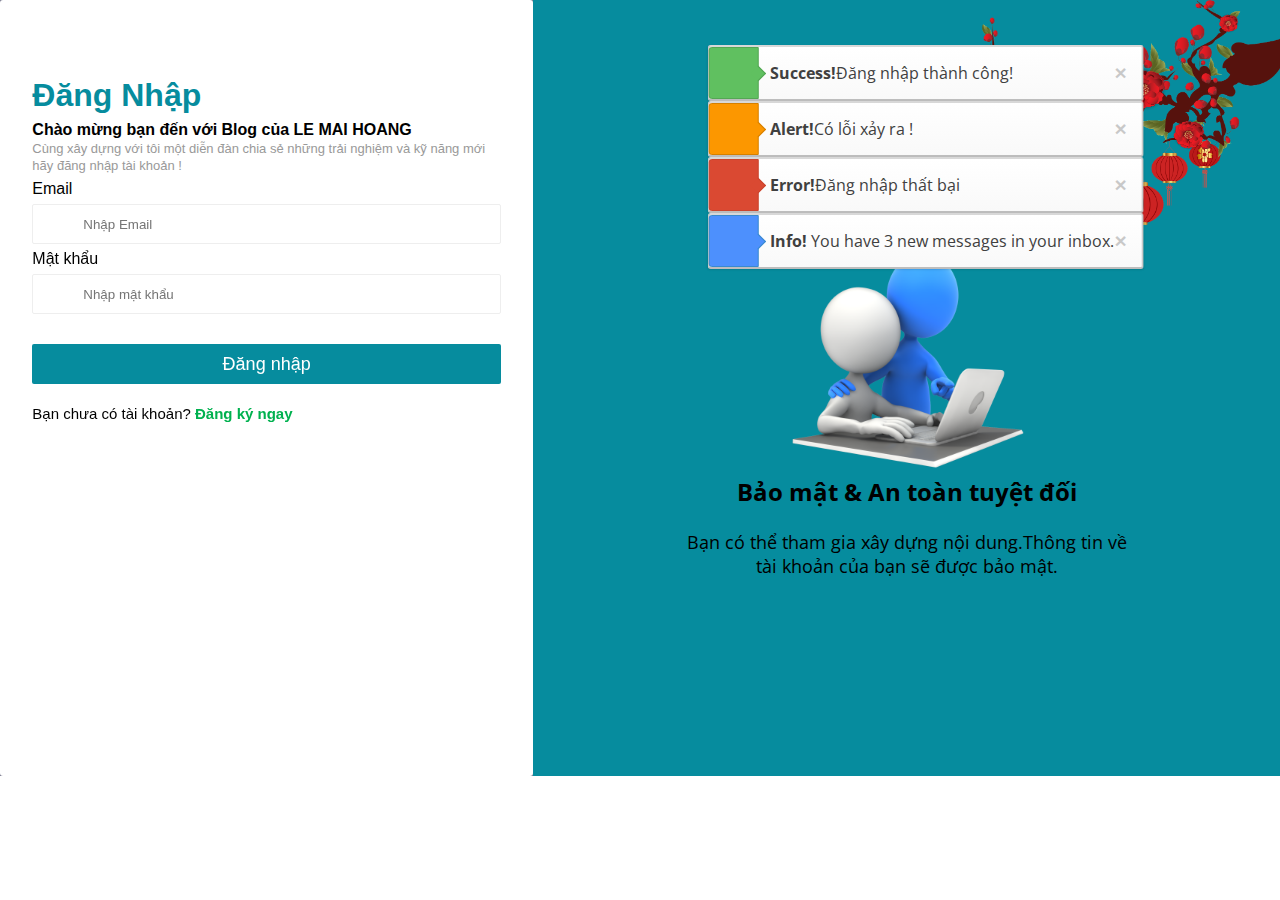
<file: login.html>
<!DOCTYPE html>
<html lang="en">

<head>
    <meta charset="UTF-8">
    <meta http-equiv="X-UA-Compatible" content="IE=edge">
    <meta name="viewport" content="width=device-width, initial-scale=1.0">
    <link type="text/css" rel="stylesheet" href="css/header_nav.css">
    <link type="text/css" rel="stylesheet" href="css/main.css">
    <link rel="stylesheet" href="css/grid.css">
    <link rel="stylesheet" href="https://cdnjs.cloudflare.com/ajax/libs/font-awesome/6.2.1/css/all.min.css"
        integrity="sha512-MV7K8+y+gLIBoVD59lQIYicR65iaqukzvf/nwasF0nqhPay5w/9lJmVM2hMDcnK1OnMGCdVK+iQrJ7lzPJQd1w=="
        crossorigin="anonymous" referrerpolicy="no-referrer" />
    <link rel="stylesheet" href="https://fonts.googleapis.com/css2?family=Crimson+Pro">
    <link rel="stylesheet" href="css/register.css">
    <link rel="stylesheet" href="css/message.css">
    <title>Document</title>
</head>

<body>
    <div class='content'>
        <div class="alert alert-success alert-white rounded" >
            <button type="button" class="close" data-dismiss="alert" aria-hidden="true">×</button>
            <div class="icon"><i class="fa fa-check"></i></div>
            <strong>Success!</strong>Đăng nhập thành công!
        </div>
        <div class="alert alert-warning alert-white rounded">
            <button type="button" class="close" data-dismiss="alert" aria-hidden="true">×</button>
            <div class="icon"><i class="fa fa-warning"></i></div>
            <strong>Alert!</strong>Có lỗi xảy ra !
        </div>
        <div class="alert alert-danger alert-white rounded" >
            <button type="button" class="close" data-dismiss="alert" aria-hidden="true">×</button>
            <div class="icon"><i class="fa fa-times-circle"></i></div>
            <strong>Error!</strong>Đăng nhập thất bại
        </div>
        <div class="alert alert-info alert-white rounded">
            <button type="button" class="close" data-dismiss="alert" aria-hidden="true">×</button>
            <div class="icon"><i class="fa fa-info-circle"></i></div>
            <strong>Info!</strong> You have 3 new messages in your inbox.
        </div>
    </div>

    <div class="login_container grid">
        <div class="row">
            <div class="form_container active login_form col l-5 v-l-5 s-12 m-12">
                <div class="form_input">
                    <br><br>
                    <h1 class="title_form">Đăng Nhập</h1>
                    <a id="home" href="index.html"><i class="fa-sharp fa-solid fa-house-chimney"></i></a>
                    <h4 class="greeting ">Chào mừng bạn đến với Blog của LE MAI HOANG</h4>
                    <p class="greeting_details">Cùng xây dựng với tôi một diễn đàn chia sẻ những trải nghiệm và kỹ năng
                        mới hãy đăng nhập tài khoản !</p>


                </div>
                <!-- <span class="close_btn"><i class="fa-sharp fa-solid fa-xmark"></i></span> -->
                </h2>

                <div class="form_input">
                    <label for="">Email </label>
                    <span class="icon_input">
                        <i class="fa-sharp fa-solid fa-envelope"></i>
                    </span>
                    <input id="email" class="require email" placeholder="Nhập Email" type="text" name="email">
                    <span class="msgError"></span>
                </div>
                <div class="form_input">
                    <label for="">Mật khẩu</label>
                    <span class="icon_input">
                        <i class="fa-sharp fa-solid fa-lock"></i>
                    </span>
                    <input id="password" class="require" min="6" max="10" placeholder="Nhập mật khẩu" type="password"
                        name="password">
                    <span class="eye eye_prohibit"><i class="fa-sharp fa-solid fa-eye-slash"></i> </span>
                    <span class="eye eye_show"><i class="fa-sharp fa-solid fa-eye"></i></span>
                    <span class="msgError"></span>

                </div>

                <div class="form_input">
                    <br>
                    <button id="login_btn" class="btn">Đăng nhập</button>
                    <p class="agree_test">Bạn chưa có tài khoản? <a href="register.html" style="font-weight: 600;">Đăng
                            ký ngay</a></p>
                </div>

            </div>
            <div class="login_ads col l-7 v-l-7 s-0 m-0">
                <img id="hoa_dao" src="image/hoadao.png" alt="">
                <img id="ads_image" src="image/ads.png" alt="">
                <div id="ads_details">
                    <h2>Bảo mật & An toàn tuyệt đối</h2><br>
                    <p>Bạn có thể tham gia xây dựng nội dung.Thông tin về tài khoản của bạn sẽ được bảo mật.</p>
                </div>
            </div>

        </div>
    </div>
</body>

<script src="js/library.js"> </script>
<script src="js/loginhandel.js"></script>
<script>validation({
        form: ".login_form",
        errorMessage: ".msgError",
        submitButton: "#login_btn",
        rules: [
            validation.isEmail("#email", "Đây phải là một Email !"),
            validation.isMax("#password", 10, "Mật khẩu không hợp lệ !"),
            validation.isMin("#password", 6, "Mật khẩu không hợp lệ !"),
            validation.isRequire("#email", "Vui lòng nhập Email !"),
            validation.isRequire("#password", "Vui lòng nhập mật khẩu !")
        ]
    }); </script>
<script>loginHandle("#login_btn");</script>

</html>
</file>
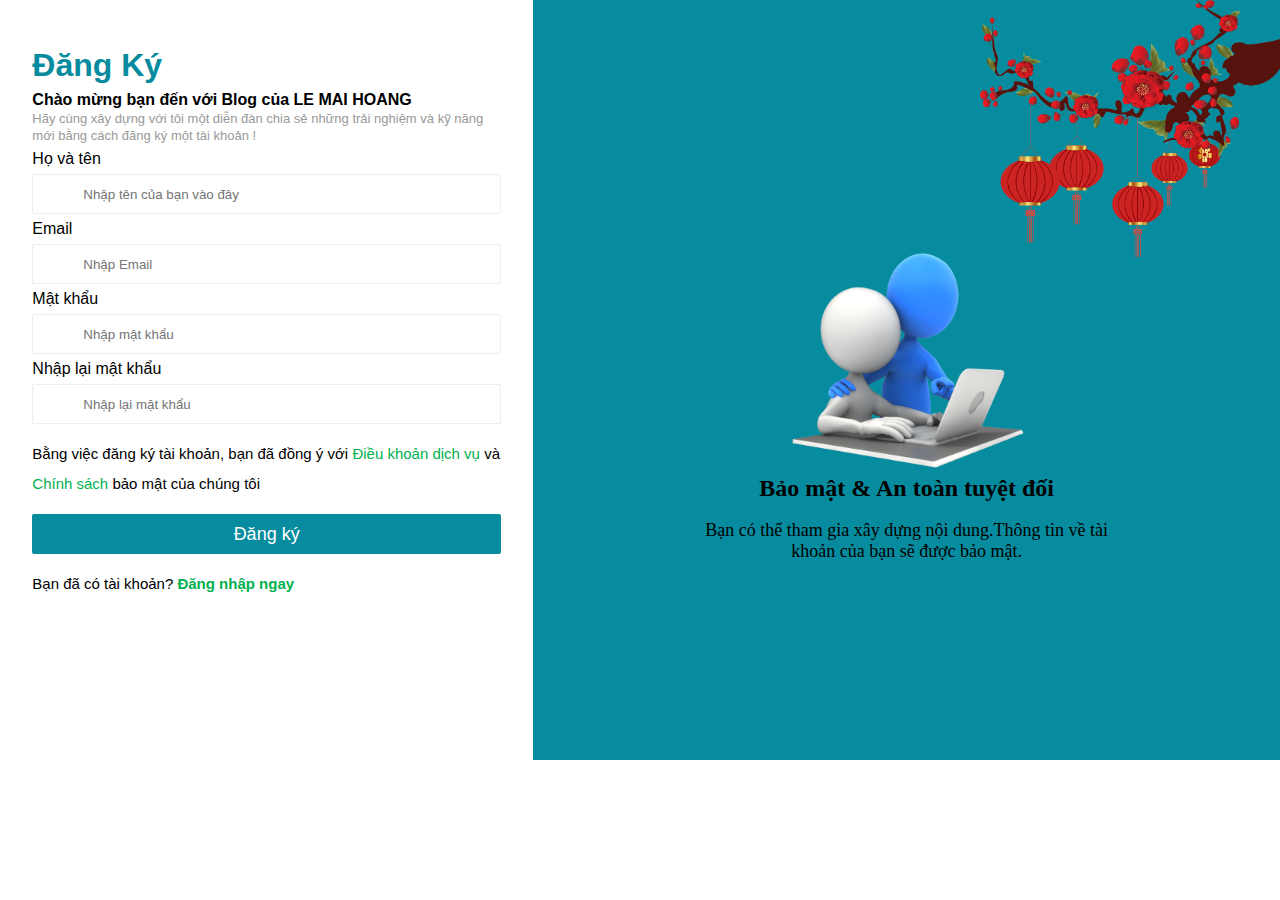
<file: register.html>
<!DOCTYPE html>
<html lang="en">
<head>
    <meta charset="UTF-8">
    <meta http-equiv="X-UA-Compatible" content="IE=edge">
    <meta name="viewport" content="width=device-width, initial-scale=1.0">
    <link type="text/css" rel="stylesheet" href="css/header_nav.css">
    <link type="text/css" rel="stylesheet" href="css/main.css">
    <link rel="stylesheet" href="css/grid.css">
    <link rel="stylesheet" href="https://cdnjs.cloudflare.com/ajax/libs/font-awesome/6.2.1/css/all.min.css" integrity="sha512-MV7K8+y+gLIBoVD59lQIYicR65iaqukzvf/nwasF0nqhPay5w/9lJmVM2hMDcnK1OnMGCdVK+iQrJ7lzPJQd1w==" crossorigin="anonymous" referrerpolicy="no-referrer" />
    <link rel="stylesheet" href="https://fonts.googleapis.com/css2?family=Crimson+Pro">
    <link rel="stylesheet" href="css/register.css">
    <title>Document</title>
</head>
<body>
        <div class="login container grid">
            <div class="row">
                <div class="form_container active register_form col l-5 v-l-5 s-12 m-12">
                    <div class="form_input">
                        <br>
                        <h1 class="title_form">Đăng Ký</h1>
                        <a id="home" href="index.html"><i class="fa-sharp fa-solid fa-house-chimney"></i></a>
                        <h4 class="greeting ">Chào mừng bạn đến với Blog của LE MAI HOANG</h4>
                        <p class="greeting_details">Hãy cùng xây dựng với tôi một diễn đàn chia sẻ những trải nghiệm và kỹ năng mới bằng cách đăng ký một tài khoản !</p>
                    
                    </div>
                        <!-- <span class="close_btn"><i class="fa-sharp fa-solid fa-xmark"></i></span> -->
                    </h2>
                    <div class="form_input">
                        <label for="">Họ và tên </label>
                        <span class="icon_input">  
                         <i class="fa-solid fa-user"></i>
                        </span>
                        <input id="username" class="require username"placeholder="Nhập tên của bạn vào đây" type="text" name="username" >
                        <span class="msgError"> </span>
        
        
                    </div>
                    <div class="form_input">
                        <label for="">Email </label>
                        <span class="icon_input">  
                            <i class="fa-sharp fa-solid fa-envelope"></i>
                           </span>
                        <input id="email" class="require email"placeholder="Nhập Email" type="text" name="email" > 
                           <span class="msgError"></span>
                    </div>
                    <div class="form_input">
                        <label for="">Mật khẩu</label>
                        <span class="icon_input">  
                          <i class="fa-sharp fa-solid fa-lock"></i>
                           </span>
                        <input id="password" class="require"min="6" max="10" placeholder="Nhập mật khẩu" type="password" name="password">
                        <span class="eye eye_prohibit"><i class="fa-sharp fa-solid fa-eye-slash"></i> </span>
                        <span class="eye eye_show eye_current"><i class="fa-sharp fa-solid fa-eye"></i></span>
                        <span class="msgError"></span>
        
                    </div>
                    <div class="form_input">
                        <label for="">Nhập lại mật khẩu</label>
                        <span class="icon_input">  
                          <i class="fa-sharp fa-solid fa-lock"></i>
                           </span>
                        <input id="confirmPwd" class="require"placeholder="Nhập lại mật khẩu" type="password" name="cofirm_password" >
                        <span class="eye eye_prohibit "><i class="fa-sharp fa-solid fa-eye-slash"></i></span>
                        <span class="eye eye_show"><i class="fa-sharp fa-solid fa-eye"></i></span>
                        <span class="msgError"></span>
        
        
                    </div>
                    <div class="form_input">
                        <p class="agree_test">Bằng việc đăng ký tài khoản, bạn đã đồng ý với <a href="#">Điều khoản dịch vụ</a>  và <a href="#">Chính sách </a>bảo mật của chúng tôi</p>
                        <button id="register_btn" class="btn">Đăng ký</button>
                        <p class="agree_test">Bạn đã có tài khoản? <a id="move_to_login" href="login.html" style="font-weight: 600;">Đăng nhập ngay</a></p>
                    </div>
            
                </div>
                <div class="login_ads col l-7 v-l-7 s-0 m-0">
                    <img id="hoa_dao" src="image/hoadao.png" alt="">
                    <img id="ads_image" src="image/ads.png"  alt="">
                    <div id="ads_details">
                        <h2>Bảo mật & An toàn tuyệt đối</h2><br>
                        <p>Bạn có thể tham gia xây dựng nội dung.Thông tin về tài khoản của bạn sẽ được bảo mật.</p>
                    </div>
                </div>

            </div>
        </div>
      
</body>
<!-- <script src="js/loginhandel.js"></script> -->
<script src="./js/library.js"></script>
<script src="./js/loginhandel.js"></script>
<script>validation({
    form:".register_form",
    errorMessage:".msgError",
    submitButton:"#register_btn",
    rules:[
        validation.isEmail("#email","Đây phải là một Email !"),
        validation.isMax("#password",10),
        validation.isMin("#password",6),
        validation.isConfirmPassword("#confirmPwd",function(){
            return document.querySelector(".register_form #password").value
        },"Hãy nhập lại mật khẩu để xác nhận !"),
        validation.isRequire("#username","Vui lòng nhập họ tên đầy đủ !"),
        validation.isRequire("#email"),
        validation.isRequire("#confirmPwd"),
        validation.isRequire("#password")
    ]}); </script>
    <script>registerHandle("#register_btn");</script>
</html>
</file>
<file: css/header_nav.css>
/* file set css for header nav bar */



a{text-decoration: none;
}
a:hover{
    opacity: 0.8;
}

@keyframes move_bar_to_left{
    from{
        right:-100%;
    }
    to{
        right:0%;
    }
}
@keyframes move_bar_to_right{
    from{
        right:0%;
    }
    to{
        right:-100%;
    }
}
@keyframes show{
    from{ opacity:0.5}
    to{ opacity: 1;}
}



/* Mobile,tablet */
@media (max-width:1023px) {
    #header_navbar {
    position: fixed;
    width: 100%;
    z-index: 10;
}
    #container {
        padding-top: 74px;
    }
    #check_menu{
        position: absolute;
    }
    #mobile_screen{
        transform:translateX(-100%); 
        transition:linear transform 0.5s;
    }
    #check_menu:checked ~ div{
        transform: translateY(0%);
        transition:linear transform 0.5s;
    }
    #first_page{
        display:block;
        height:74px;
    }
    
    
    #mobile_list{
        background-color:var(--bar_mobile_color);;
        width: 90%;
        display: flex;
        flex-direction: column;
        justify-content: space-around;
        padding: 0px 0px 10px 39px;
        margin-top: 12px;
        color:#E9FFE1;
        
        
    }
    .mobile_items{
        display: block;
        padding: 18px 0px 8px 20px;
        border:solid 3px #252525;
        font-family: var(--font_base);
        height:60px;
        border-left: none;
        border-right:none;
        border-top: none;
    }
     
        
    
    .mobile_items:hover{
        background-color: #2B2B2B;
    }
    #list_app,#property{
        display: none;
    }
 
    #logo{
        position: relative;
        left:0px;    
        margin-top:-10px;
        font-family:var(--font_base);
        padding: 0px 4px 0px 16px;
    }
    .logo_image{
        width:140px;
        z-index:10;
        
    }
    .bar_logo{
        display: flex;
        justify-content: space-between;

    }
    #bar_mobile{
        display: block;
        position: relative;
        width: 50px;
        height: 50px;
        right: 9px;
        top: 15px; 
        border:solid 1px var(--white_color) ;
        background-color:rgba(0,0,0,0); 
        border-radius: 3px;
        z-index: 1001;
        padding-left:3px;
        opacity: 1;
        line-height: 50px;
        border-style: hidden;
    }
    #bar_mobile:hover{
        opacity: 0.7;
    }
    
    #mobile_screen{
        font-family:var(--font_base);
        font-weight: 600;
        position: fixed;
        width:100%;
        background-color:var(--black_color);
        height:100%;
        color:var(--white_color);
        padding:0;
        z-index: 1001;
    }
    #mobile_screen{
        width: 100%;
        position: fixed;
        height: 100%;
        top:0;
    }
    #mobile_screen a{
        color:var(--white_color);
    }
        
    #title_bar{
            width:100%;
            height:60px;
            background-color: #2B2B2B;
            position: relative;
        }
         
    #close_btn{
            float:right;
            margin-right: 1%;
             margin-top: 15px;
             background-color: #2B2B2B;
             width:40px;
             height:40px;
             font-size:x-large;
             border:none;
             opacity:0.9;
        }
    #close_btn:hover{
        opacity:1;
    }
       
 }           

/* laptop,deskop */
@media only screen and (min-width:769px){
    #first_page{
        padding:0px 0px;
        justify-content: space-around;
        height:fit-content;
      
    }
    .first_items{
        
        width:33.3333%;
        padding-top:14px;
        padding-left:0px;
    }
    #list_app{
        margin-left:0cm;
    }
    #mini_about{
        opacity: 0.8;
        font-size:0.875rem;
    }
    
    .nav_items{
        display:inline-block;   
    }
    .more_nav{
        float:right;
        margin-right: 5px;
        padding: 0px 8px;
        cursor: pointer;
    }
    .more_nav:hover{
        opacity: 0.7;

    }
    #faovrites:checked ~ ul{
        display:block;
    }
    #albums:checked ~ ul{
       display: block;
    }
    .item{
        border-bottom: solid 1px rgb(114, 109, 109);
        width:27%;
        padding-bottom: 7px;
    }
    .list_items{
        display:none;
        position: absolute;
        background-color: var(--bar_color);
        z-index: 2;
        width:122px;
        margin-top: 9px;
        
    }
    .nav_items_child{
        display:block;
        width: 100%;
        cursor: pointer;
        text-align: center;
        
    }
    .first_items:first-child{
        margin-left: 100px;
    
    }
    .nav_item-active{
        border-bottom: solid 2px yellow;
        color:yellow;
        

    }
    .apps{
        margin-left:0.7cm;
        z-index: 1;
        display:inline-block;
        font-size:1.125rem !important;
    }
    #qr{
        position: absolute;
        width:180px;
        height:180px;
        background-color: var(--white_color);
        border-style:none;
        left:123px;
        z-index: -20;
        padding: 5px 5px;
        
    }
    #qr img{
        width:100%;
    }
    #qr_icon{
        cursor: pointer;
    }
    #qr_icon:hover #qr{
        z-index: 100;
        animation-name: show;
        animation-duration: 3s;
    }
    

  
    #property{
        font-family: var(--font_base);
    }
    #row_item{
        display:block;
        width: 33%;
        height: fit-content;
        flex-direction:row;
        
    }
    
}

@media (min-width:1024px){
   .logo_image{
       width:233px;
       margin-top: -40px;
   }
}   
/*use together*/
    #heander_navbar{
        padding:0px 0px;
        height: 109.3px;
    }
  
    #first_page{
        color:var(--white_color);
        z-index: 1;
        background-color: var(--bar_color);
       /* background-image: linear-gradient(to right,rgb(2, 57, 88),var(--main_color),rgb(218, 40, 40));*/
        width:100%;

    }
    #first_page a{
        color:var(--white_color);
    }
    
    /*name and logo*/
    #logo{
        font-family:var(--font_base);
        padding: 8px 4px 0px 16px;
        margin-bottom: -18px;
    }
    .logo_color{
        color:var(--font_logo_color);
    }

    #first_name{
        font-size:0.6cm;
        font-weight: 300;
        padding-left:0.05cm;
        display: inline-block;
    }
    #rule{
        width:52px;
        height:16px;
        font-weight: 800;
        display: inline-block;
        position: relative;
        background-color:rgba(0,0,0,0);  
    }
    #rule_item{
        width:100%;
        height:2px;
        display: block;
        background-color:var(--font_logo_color);
        position: absolute;
        bottom: 0px;
    }
    #main_name{
        font-size:0.9cm;
        
        line-height: 0.6cm;
        font-weight:700;
    }
</file>
<file: css/main.css>
*{
    margin:0 0;
    padding:0 0;
}
html{
    font-size: 16px;
}
:root{
    --main_color:white;
    --white_color:white;
    --black_color:black;
    --font_color:green;
    --bar_mobile_color:#191919;
    --font_base:'Segoe UI', Tahoma, Geneva, Verdana, sans-serif;
    --font_logo_color:white;
    --bar_color:#068c9e;

}
/*reset*/
#robot{
    width:fit-content;
    height:fit-content;
    position: fixed;
    z-index: 10000;
    right:10px;
    color:rgb(131, 15, 125);
    font-size: 40px;
}
#robot:hover #robot::after{
    content: "";
    width: 100px;
    height:100px;
    background-color: #3BA769;
    position: absolute;
}
body{
    margin: 0;
  }
  div {
      padding: 0px 0px;
  }
  a:hover{
      color:red;
  }
body{
    
    background-color: var(--main_color);
    /* cấm con trỏ văn bản */
    -moz-user-select: none !important;
    -khtml-user-select: none!important;
    -moz-user-select: none!important;
    -ms-user-select: none!important;
    user-select: none!important;
}
*{
    box-sizing: border-box;
}
 
:root{
    --text_color_small:#BDAABD;
}
@keyframes animation_show{
    from{height:100%;}
    to{height: 150%;}
}
.slide{
    
    height: 360px;
    color:var(--white_color);
    padding: 0 0;
    display: flex;
    flex-direction: row;
    overflow: hidden;
}
#slides .row{
    flex-wrap:nowrap!important;
}

.slide_container{
    height:100%;
    width:100%;
    flex:1 0 auto;
    transition: ease-in transform 0.5s;
    z-index: 1;
}
#slides button{
    width: 50px;
    height: 35px;
    background-color: rgba(0, 0, 0, 0.178);
    color: var(--bar_color);
    border-style: none;
    position: absolute;

}
.row button:hover{
    background-color:rgba(17, 2, 2, 0.397); ;
}
#previous_btn{
    top:255px;
    z-index: 9;
}
#next_btn{
    right:0;
    top:255px;
    z-index: 9;
}
.slide img{
    z-index: -1;
    max-width: 100%;
    display: inline-block;
    width: 100%;
    height: 100%;
    object-fit: cover;
}
.slide_detail{
    width:100%;
    height:115px; 
    position: relative;
    bottom:115px;
    padding: 15px 0px 0px 15px;
    background-color: rgba(0, 0, 0, 0.349);

}
.slide a{
    display: block;
    color:var(--main_color);
}
.slide a:hover{
    color:red;
}
.post_title{
    padding: 0 8px  0 8px;
    background-color: var(--bar_color);
    font-size: 10px;
    font-weight: 600;
    line-height: 20px;
    height:20px;
    width:fit-content;
    font-size:small;
    color:var(--white_color);

}
.slide_name{
    font-size: 20px;
    font-weight: 600;
    line-height: 24px;
    padding: 8px 0;
    /*dấu 3 chấm*/
    display: -webkit-box!important;
    -webkit-line-clamp: 1;  /* số dòng hiển thị */
    -webkit-box-orient: vertical;
    overflow: hidden;
    text-overflow: ellipsis;
    height:34px;

}
.post_time{
    font-weight: 400;
    line-height: 18px;
    font-family:monospace;
    font-size: 12px;
    color:var(--text_color_small)!important;
}
.container_main{
    height: max-content;
}

.posts{
    background-color: var(--white_color);
    height:max-content;
    margin-bottom: 5px;

}
.property_personal{
    background-color: var(--main_color);
    padding-bottom: 35px;
    height:fit-content;
}

.post_container{
    margin-top: 40px;
    height:200px;
    display: flex;
    flex-direction: row;
    cursor: pointer;
    /* border-right-style: inset; */
    box-shadow: 0px 0px 3px black;
    margin-right: 5px;
}
.post_container:hover{
    transform: translateY(2px);
}
.post_container:hover .img_post{
    animation-name: animation_show;
    animation-duration: 1s;
} 

.img_container{
    width:300px;
    height:100%;
    background-color: white;
    overflow: hidden;
}

.img_post{
    width:100%;
    object-fit: cover;
}
.details_post{
    padding: 10px 5px 0px 22px;
    height: 200px;
    flex: 1; 
    width:100%;
    background-color: white;
    overflow: hidden;
}
.post_name{
font-size: 18px;
margin:14px 0px;
color:black;
font-weight: 600;
display: block;
width: 100%;
/*dấu 3 chấm*/
display: -webkit-box;
-webkit-line-clamp: 2;  /* số dòng hiển thị */
-webkit-box-orient: vertical;
overflow: hidden;
text-overflow: ellipsis;
}
.post_meta{
    width: 100%;
    line-height: 22px;
    font-size: 12px;
    color:var(--text_color_small);
    height: fit-content;


}
.post_meta a{
    color:var(--text_color_small);
}
.post_meta img{
width: 22px;
height:22px;
display: inline-block;
margin-bottom: -7px;
border-style: none;
border-radius: 50%;
}
.margin_right_2px{
    margin-right: 2px;
}
.post_extra{
    color:var(--text_color_small);
    margin-top: 6px;
    font-size: 12px;
    font-weight: 400;
    width: 100%;
    height:70px; 
    /*dấu 3 chấm*/
    display: -webkit-box;
    -webkit-line-clamp: 3;  /* số dòng hiển thị */
    -webkit-box-orient: vertical;
    overflow: hidden;
    text-overflow: ellipsis;
}
.about_me_container{
    background-color:var(--main_color);
    width: 100%;
    height:fit-content;
    margin-top: 30px;


}
.title-bar{
background-color:var(--bar_color);
width: 95%;
margin: auto;
height:35px;
font-weight: 600;
border:solid 1px black ;
text-align: center;
line-height: 35px;
display: block;
color: var(--white_color);
}
#avar_img{
    display: block;
    position: relative;
    margin:20px auto;
    object-fit: cover;
    
 width:180px;
height:180px;
border-radius: 50%;

}
#about_me-name{
    width: 100%;
    text-align: center;
    font-size: 20px;
    font-weight: 800;
}
#about_me-name span{
    font-size: 14px;
    color:rgba(110, 109, 93, 0.74);
}
#about_me-details{
    background-color: var(--white_color);
    width:90%;
    line-height: 25px;
    height: fit-content;
    margin: auto;
    font-size: 16px;
    font-weight: 600;
    list-style: none;

}
.detail_property{
    display:flex;
    flex-direction: row;
    background-color: var(--main_color);
    width: 100%;
    height: 40px;
    /* border: solid 0.2px black; */
 /*    text-align: center; */
}
.detail_property-name{
    display: block;
    /* position: relative; */
    margin: auto 0;
    background-color: chartreuse;
    color:black;
    /* border: solid 0.5px black; */
    width: 80px;
    text-align: center;
    box-shadow: -1px -1px 3px black;
    max-height: 25px;
    overflow: hidden;
}
.detail_property-answer{
    display:inline-block;
    flex: 1;
    margin: auto;
    height: 25px;
    background-color: var(--bar_color);
    line-height: 25px;
    border:solid 0.1px rgb(182, 1, 31);
    overflow: hidden;
   color:rgb(239, 243, 18);
 
    margin-left: 4px;
    padding-left: 4px;
}
#popular_posts{
    width: 100%;
    background-color: var(--main_color);
    height: 300px;
    margin: 30px 0px;
}

.popular_posts-container{
    width: 100%;
 

}
.popular_post{
    width: 95%;
    margin: auto;
    display: flex;
    flex-direction: row;
    margin-top: 20px;

}
.popular_post img{
    width: 80px;
    height: 60px;
    object-fit: cover;
}
.popular_post-detail{
    flex:1;
    background-color: var(--main_color);
 padding: 2px 2px 0px 6px;
}
.popular_post-name{
    font-size: 13px;
    font-weight: 600;

}
#facebook_blog{
    width: 100%;
}
#fb_img{
    width: 95%;
    margin: auto;
    margin-top: 20px;
    height: fit-content;

}
#facebook_blog img{
    width:100%;
    height:120px;
    object-fit: cover;
}
.type_posts{
width:100%;
margin: 25px 0px;
background-color: var(--main_color);
}
#type_post-container{
    margin-top: 25px;
list-style:none;
}
.type_post{
    height: 35px;
    width:95%;
    background-color: var(--main_color);
    border-style: hidden;
    border-bottom: dotted 0.1px black;
    text-decoration-line: underline;
    padding: 9px 0px;
    margin:auto;
    font-family:  'Montserrat',sans-serif;
    font-size: 13px;
    font-weight: 400;
    text-transform: capitalize;

   

}
.label_count{
    display:inline-block;
    float:right;
}
.type_post::before{
    content: "\f105";
    float: left;
    color: #111111;
    font-family: FontAwesome;
    margin: 1px 2px 0 0;
    transition: color .17s;
    padding-right: 3px;
}
.tags_container{
    list-style: none;
    width: 95%;
    margin: auto;
    margin-top: 15px;
    
}
.tags_container li{
    display: inline-block;
    margin-top: 6px;
    background-color: rgb(58, 10, 10);
    color:var(--white_color)!important;
}
.tags_container li:hover{
    background-color:#E6C45D ;
}
#foot_web{
    width: 100%;
    height:50px;
    text-align: center;
    margin-top: 25px;
    background-color: var(--main_color);
}
</file>
<file: css/grid.css>
*{ box-sizing: border-box;/*chieu rong va chieu cao tinh ca padding va border  */} 
.grid{
    display:block;
    width: 100%;
    padding: 0;
}

.wide{
    max-width: 1200px;
    margin: 0 auto;
}
.row{
    display: flex;
    flex-wrap:wrap;
    flex-direction: row;
    overflow: hidden;
}
.col{
    display: block;
}

 @media (max-width:739px){
    .row{
        margin: 0;
    }
    .s-0{
        display: none;
    }
    .s-1{
        flex:0  0 8.3333% ;
         max-width: 8.3333%;
    }
    .s-2{
        flex:0 0 16.6667% ;
        max-width: 16.6667%;
    }  
    .s-3{
        flex:0 0 25% ;
        max-width: 25%;
    }  
    .s-4{
        flex:0 0 33.3333% ;
        max-width: 33.3333%;
    }  
    .s-5{
        flex:0 0 41.6667% ;
        max-width: 41.6667%;
    }  
    .s-6{
        flex:0 0 50% ;
        max-width: 50%;
    }  
    .s-7{
        flex:0 0 58.3333% ;
        max-width: 58.3333%;
    }  
    .s-8{
        flex:0 0 66.6667% ;
        max-width: 66.6667%;
    }  
    .s-9{
        flex:0 0 75% ;
        max-width: 75%;
    }  
    .s-10{
        flex:0 0 83.3333% ;
        max-width: 83.3333%;
    }  
    .s-11{
        flex:0 0 91.6667% ;
        max-width: 91.6663%;
    }  
    .s-12{
        flex:0 0 100% ;
        max-width: 100%;
    }
}    
@media (min-width:740px) and (max-width:1023px){
    .wide{
        width:740px;
    }
    .m-0{
        display: none;
    }
   /*  .row{
        margin-left:-5px;
        margin-right:-5px;
    }
    .col{
        padding:0 5px;
    } */
    
    .m-1{
        flex:0  0 8.3333% ;
         max-width: 8.3333%;
    }
       
    .m-2{
        flex:0 0 16.6667% ;
        max-width: 16.6667%;
    }  
    .m-3{
        flex:0 0 25% ;
        max-width: 25%;
    }  
    .m-4{
        flex:0 0 33.3333% ;
        max-width: 33.3333%;
    }  
    .m-5{
        flex:0 0 41.6667% ;
        max-width: 41.6667%;
    }  
    .m-6{
        flex:0 0 50% ;
        max-width: 50%;
    }  
    .m-7{
        flex:0 0 58.3333% ;
        max-width: 58.3333%;
    }  
    .m-8{
        flex:0 0 66.6667% ;
        max-width: 66.6667%;
    }  
    .m-9{
        flex:0 0 75% ;
        max-width: 75%;
    }  
    .m-10{
        flex:0 0 83.3333% ;
        max-width: 83.3333%;
    }  
    .m-11{
        flex:0 0 91.6667% ;
        max-width: 91.6663%;
    }  
    .m-12{
        flex:0 0 100% ;
        max-width: 100%;
    }
   
}
@media screen and (min-width:1024px) and (max-width:1239px){
    .wide{
        width: 1024px;
       
    }
    .l-0{
        display: none;
    }
    /* .row{
        margin:0 -12px;
    }
    .col{
        padding: 0 12px;
    } */
 
  
           .l-1{
            flex:0  0 8.3333% ;
             max-width: 8.3333%;
        }
           .l-2{
            flex:0 0 16.6667% ;
            max-width: 16.6667%;
        }  .l-3{
            flex:0 0 25% ;
            max-width: 25%;
        }  .l-4{
            flex:0 0 33.3333% ;
            max-width: 33.3333%;
        }  .l-5{
            flex:0 0 41.6667% ;
            max-width: 41.6667%;
        }  .l-6{
            flex:0 0 50% ;
            max-width: 50%;
        }  .l-7{
            flex:0 0 58.3333% ;
            max-width: 58.3333%;
        }  .l-8{
            flex:0 0 66.6667% ;
            max-width: 66.6667%;
        }  .l-9{
            flex:0 0 75% ;
            max-width: 75%;
        }  .l-10{
            flex:0 0 83.3333% ;
            max-width: 83.3333%;
        }  .l-11{
            flex:0 0 91.6667% ;
            max-width: 91.6663%;
        }  .l-12{
            flex:0 0 100% ;
            max-width: 100%;
        }
}

@media (min-width:1240px){
    .wide{
        width: 1200x;
       
    }
    .v-l-0{
        display: none;
    }
    
   /*  .col{
        padding: 0 12px;
    }
    .row{
        margin:0 -12px;
    } */
  
           .v-l-1{
            flex:0  0 8.3333% ;
             max-width: 8.3333%;
        }
           .v-l-2{
            flex:0 0 16.6667% ;
            max-width: 16.6667%;
        }  .v-l-3{
            flex:0 0 25% ;
            max-width: 25%;
        }  .v-l-4{
            flex:0 0 33.3333% ;
            max-width: 33.3333%;
        }  .v-l-5{
            flex:0 0 41.6667% ;
            max-width: 41.6667%;
        }  .v-l-6{
            flex:0 0 50% ;
            max-width: 50%;
        }  .v-l-7{
            flex:0 0 58.3333% ;
            max-width: 58.3333%;
        }  .v-l-8{
            flex:0 0 66.6667% ;
            max-width: 66.6667%;
        }  .v-l-9{
            flex:0 0 75% ;
            max-width: 75%;
        }  .v-l-10{
            flex:0 0 83.3333% ;
            max-width: 83.3333%;
        }  .v-l-11{
            flex:0 0 91.6667% ;
            max-width: 91.6663%;
        }  .v-l-12{
            flex:0 0 100% ;
            max-width: 100%;
        }

}
</file>
<file: css/register.css>
/*mobile,tablet*/

@keyframes nhapnhay
{
    from {
        color:white;
    }
    to{
        color:black;
    }
}
html{
    background-color:white;
}
.login_container{
    position:fixed;
    width: 100%;
  /*   height:fit-content; */
    background-color: rgba(58, 58, 87, 0.664);
    z-index: 100;
}
.active{
    display: block!important;;
}

.form_container{
    padding: 20px 20px 5px 20px;
    background-color: var(--white_color);
  /*   height:100%; */
    z-index: 100;
    font-family: 'Jost', sans-serif;
    border-radius: 3px;

}
#home{
    color: var(--bar_color);
    font-size: 20px;
    padding: 0px 5px;
    float: right;
}
.login_ads{
    background-color:var(--bar_color);
    height: 100%;
    padding-bottom: 198px;
}
.login_ads p{
    font-size: 18px;
}
#ads_image{
    margin: auto;
    margin-top: 250px;
    display: block;
    width: 300px;
}
#ads_details{
    width: 60%;
    margin: auto;
    text-align: center;
}
.greeting{
    line-height: 20px;
}
.greeting_details{
    font-size: 13px;
    color:#999999;
    line-height: 17px;

}
.title_form{
    color: var(--bar_color);
    padding-bottom: 10px;
    display: inline-block;
}
#logo{
    width: 100px;
}
.close_btn{
    position:relative;
    color:var(--bar_color);
     float:right;
    font-size: 23px;
    padding: 5px 5px;
    margin-top: -8px;
    cursor: pointer;
    
}
.close_btn:hover{
    color:black;
}
.form_input{
  margin:5px 0px;
  line-height: 30px;
  height: fit-content;
  width: 95%;
  margin: auto;
}
.form_input label{
    display: block;
    line-height: 30px;
    

}
.form_input input{
    width: 100%;
    height:40px;
    padding-left: 50px;
    border: solid 1px #EEEEEE;
    border-radius:2px;
    outline: none;
    display: inline-block;
}
.error_border{
    border: solid 0.5px red!important;
    background-color: rgba(207, 148, 148, 0.445)!important;
}
.msgError{
    display: block;
    padding-left: 15px;
    font-size: 12px;
    line-height:22px;
    color:red;
}

.eye{
    position: absolute;
    line-height: 40px;
    padding: 0px 10px;
    margin-left: -42px;
    z-index: 100;
    color:#999999;
 

}
.eye_prohibit{
    display: none;
}
.eye_show{
    display: inline-block;
}
.user_check .eye_prohibit{
    display: inline-block;
}
.user_check .eye_show{
    display: none;
}

.icon_input{
    position: absolute;
    line-height: 40px;
    margin-left: 15px;
    color:var(--bar_color);
}
.agree_test{
    margin:15px 0px;
    font-size: 15px;
}
.agree_test a{
    color: #00b14f !important;
}

.btn{
    display: block;
    width:100%;
    height:40px;
    background-color: var(--bar_color);
    outline: none;
    border: none;
    border-radius:2px;
    color:var(--white_color);
    font-size: 18px;
    animation: nhapnhay 1.5s infinite;
}
.btn:hover{
    opacity: 0.9;
    cursor: pointer;
}
#hoa_dao{
    width: 300px;
    position:absolute;
    right: 0px;
}
</file>
<file: css/message.css>
@import url(https://fonts.googleapis.com/css?family=Open+Sans:400,700);
@keyframes show{
    from {
        opacity: 1;
    }
    to {
        opacity: 1;
    }
}
body {
    font-family:'Open Sans',sans-serif;
    line-height:normal;
    background:#e9f0f4;
    padding:0;
    margin:0;   
}

.content {
    position:fixed;
    z-index: 1001;
    padding:0;
    margin-top: 45px;
    animation-name: show;
    animation-duration: 1.5s;
    right:-300px;
    opacity: 1;
    transition: transform 0.5s linear;
}

.close {
    float: right;
    font-size: 21px;
    font-weight: bold;
    line-height: 1;
    color: #000;
    text-shadow: 0 1px 0 #fff;
    opacity: .2;
}

.close:hover,.close:focus {
    color: #000;
    text-decoration: none;
    cursor: pointer;
    opacity: .5;
}

button.close {
    padding: 0;
    cursor: pointer;
    background: transparent;
    border: 0;
    -webkit-appearance: none;
}

.alert {
    padding: 15px;
    border: 2px solid transparent;
    border-radius: 4px;
    right:0px;
}

.alert h4 {
    margin-top: 0;
    color: inherit;
}

.alert .alert-link {
    font-weight: bold;
}

.alert>p,.alert>ul {
    margin-bottom: 0;
}

.alert>p+p {
    margin-top: 5px;
}

.alert-dismissable {
    padding-right: 35px;
}

.alert-dismissable .close {
    position: relative;
    top: -2px;
    right: -21px;
    color: inherit;
}

.alert-success {
    background-color: #dff0d8;
    border-color: #d6e9c6;
    color: #3c763d;
    width: 100%;
}

.alert-success hr {
    border-top-color: #c9e2b3;
}

.alert-success .alert-link {
    color: #2b542c;
}

.alert-info {
    background-color: #d9edf7;
    border-color: #bce8f1;
    color: #31708f;
    right: 0px !important;
}

.alert-info hr {
    border-top-color: #a6e1ec;
}

.alert-info .alert-link {
    color: #245269;
}

.alert-warning {
    background-color: #fcf8e3;
    border-color: #faebcc;
    color: #8a6d3b;
}

.alert-warning hr {
    border-top-color: #f7e1b5;
}

.alert-warning .alert-link {
    color: #66512c;
}

.alert-danger {
    background-color: #f2dede;
    border-color: #ebccd1;
    color: #a94442;
}

.alert-danger hr {
    border-top-color: #e4b9c0;
}

.alert-danger .alert-link {
    color: #843534;
}

.alert {
    border-radius: 0;
    -webkit-border-radius: 0;
    box-shadow: 0 1px 2px rgba(0,0,0,0.11);
}

.alert .sign {
    font-size: 20px;
    vertical-align: middle;
    margin-right: 5px;
    text-align: center;
    width: 25px;
    display: inline-block;
}

.alert-success {
    background-color: #dbf6d3;
    border-color: #aed4a5;
    color: #569745;
}

.alert-info {
    background-color: #d9edf7;
    border-color: #98cce6;
    color: #3a87ad;
    width: 100%;
}

.alert-warning {
    background-color: #fcf8e3;
    border-color: #f1daab;
    color: #c09853;
}

.alert-danger {
    background-color: #f2dede;
    border-color: #e0b1b8;
    color: #b94a48;
}

.alert-white {
    background-image: linear-gradient(to bottom,#FFFFFF,#F9F9F9);
    border-top-color: #d8d8d8;
    border-bottom-color: #bdbdbd;
    border-left-color: #cacaca;
    border-right-color: #cacaca;
    color: #404040;
    padding-left: 61px;
    position: relative;
}

.alert-white .icon {
    text-align: center;
    width: 50px;
    height: 100%;
    position: absolute;
    top: 0px;
    left: -1px;
    border: 1px solid #bdbdbd;
}

.alert-white .icon:after {
    -webkit-transform: rotate(45deg);
    -moz-transform: rotate(45deg);
    -ms-transform: rotate(45deg);
    -o-transform: rotate(45deg);
    -webkit-transform: rotate(45deg);
    display: block;
    content: '';
    width: 10px;
    height: 10px;
    border: 1px solid #bdbdbd;
    position: absolute;
    border-left: 0;
    border-bottom: 0;
    top: 50%;
    right: -6px;
    margin-top: -5px;
    background: #fff;
}

.alert-white.rounded {
    border-radius: 3px;
    -webkit-border-radius: 3px;
}

.alert-white.rounded .icon {
    border-radius: 3px 0 0 3px;
    -webkit-border-radius: 3px 0 0 3px;
}

.alert-white .icon i {
    font-size: 20px;
    color: #FFF;
    left: 12px;
    margin-top: -10px;
    position: absolute;
    top: 50%;
}

.alert-white.alert-danger .icon,.alert-white.alert-danger .icon:after {
    border-color: #ca452e;
    background: #da4932;
}

.alert-white.alert-info .icon,.alert-white.alert-info .icon:after {
    border-color: #3a8ace;
    background: #4d90fd;
}

.alert-white.alert-warning .icon,.alert-white.alert-warning .icon:after {
    border-color: #d68000;
    background: #fc9700;
}

.alert-white.alert-success .icon,.alert-white.alert-success .icon:after {
    border-color: #54a754;
    background: #60c060;
}
</file>
